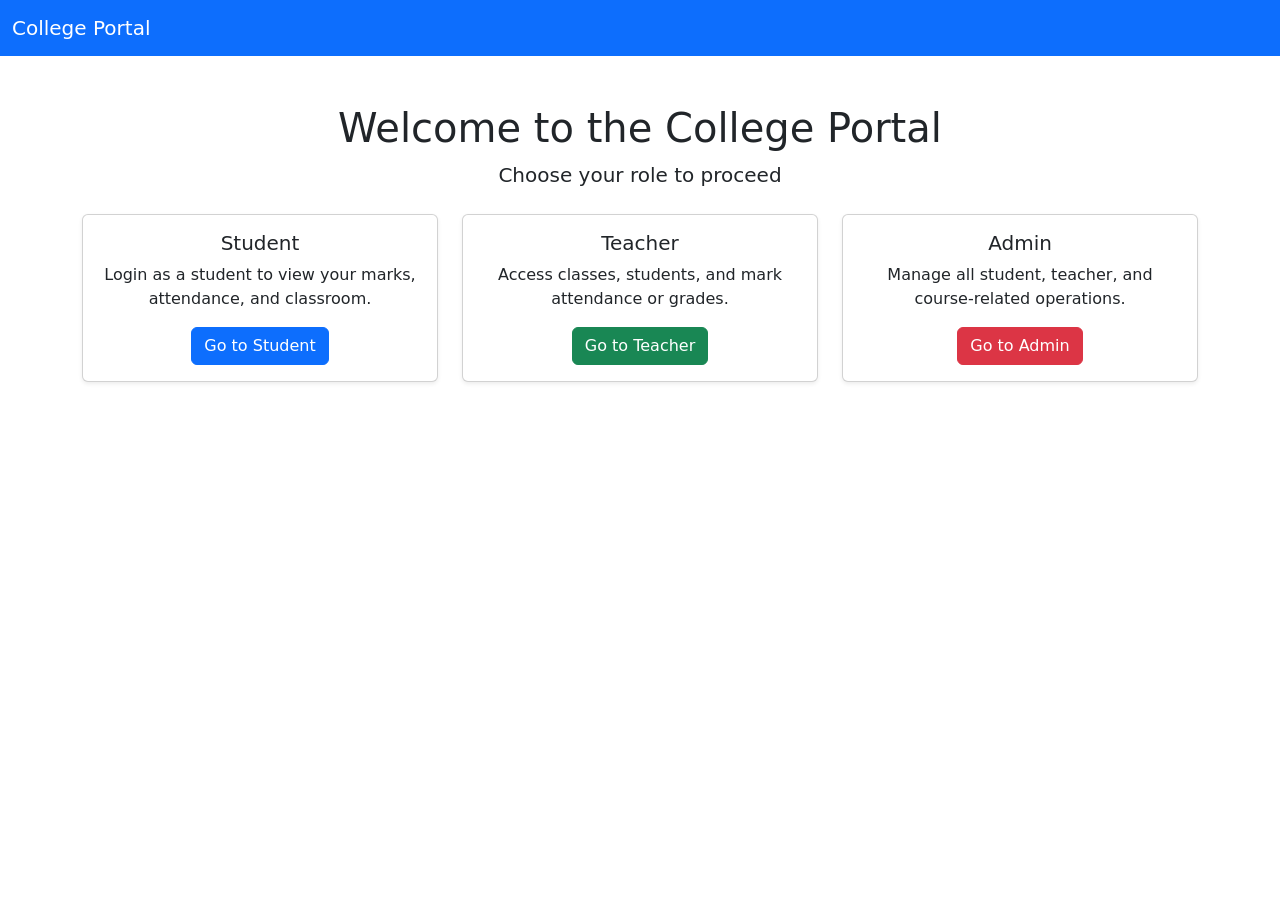
<file: InstituteManagementSystem/target/classes/templates/index.html>
<!DOCTYPE html>
<html xmlns:th="http://www.thymeleaf.org">
<head>
    <meta charset="UTF-8">
    <title>College Home</title>
    
    <!-- Bootstrap CSS CDN -->
    <link href="https://cdn.jsdelivr.net/npm/bootstrap@5.3.0/dist/css/bootstrap.min.css" rel="stylesheet">
    
    <!-- Custom CSS -->
    <link rel="stylesheet" th:href="@{/css/style.css}">
</head>
<body>

<!-- Top Navigation Bar -->
<nav class="navbar navbar-expand-lg navbar-dark bg-primary">
    <div class="container-fluid">
        <a class="navbar-brand" href="#">College Portal</a>
    </div>
</nav>

<!-- Welcome Section -->
<div class="container text-center mt-5">
    <h1>Welcome to the College Portal</h1>
    <p class="lead ">Choose your role to proceed</p>
</div>

<!-- Role Panels -->
<div class="container mt-4">
    <div class="row text-center">

        <!-- Student Panel -->
        <div class="col-md-4">
            <div class="card shadow-sm">
                <div class="card-body">
                    <h5 class="card-title">Student</h5>
                    <p class="card-text">Login as a student to view your marks, attendance, and classroom.</p>
                    <a th:href="@{/student/login}" class="btn btn-primary">Go to Student</a>
                </div>
            </div>
        </div>

        <!-- Teacher Panel -->
        <div class="col-md-4">
            <div class="card shadow-sm">
                <div class="card-body">
                    <h5 class="card-title">Teacher</h5>
                    <p class="card-text">Access classes, students, and mark attendance or grades.</p>
                    <a th:href="@{/teacher/login}" class="btn btn-success">Go to Teacher</a>
                </div>
            </div>
        </div>

        <!-- Admin Panel -->
        <div class="col-md-4">
            <div class="card shadow-sm">
                <div class="card-body">
                    <h5 class="card-title">Admin</h5>
                    <p class="card-text">Manage all student, teacher, and course-related operations.</p>
                    <a th:href="@{/admin/login}" class="btn btn-danger">Go to Admin</a>
                </div>
            </div>
        </div>

    </div>
</div>

<!-- Bootstrap JS Bundle -->
<script src="https://cdn.jsdelivr.net/npm/bootstrap@5.3.0/dist/js/bootstrap.bundle.min.js"></script>

</body>
</html>
</file>
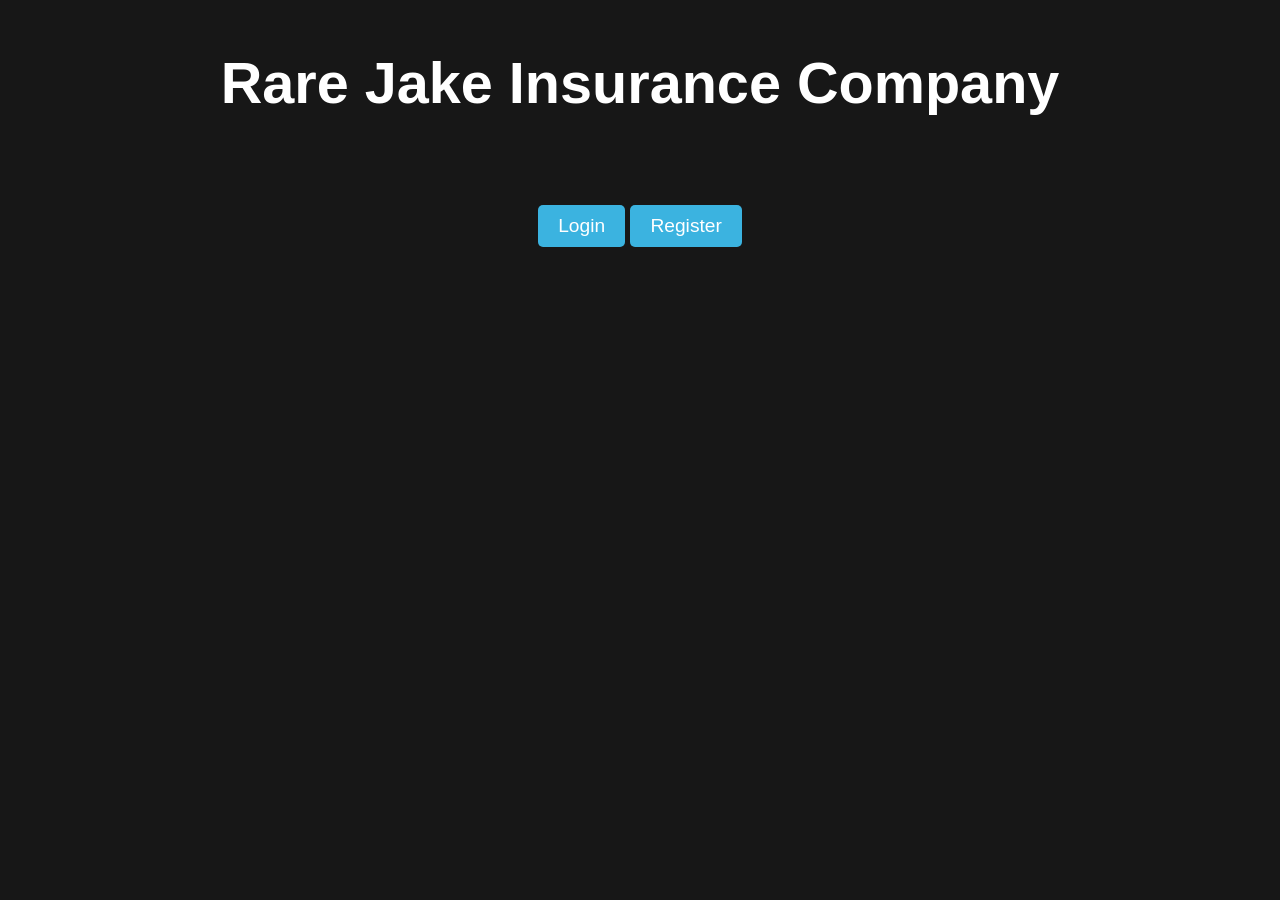
<file: InternshipProject-main/src/main/resources/templates/index.html>
<!DOCTYPE html>
<html>
<head>
    <title>Rare Jake</title>
    <style>
        body {
            background-color: #171717;
            color: #fff;
            font-family: Arial, sans-serif;
            font-size: 1.2em;
        }
        h1 {
            font-size: 3em;
            text-align: center;
            margin-top: 50px;
            animation: fadeInDown 1s ease;
        }
        p {
            text-align: center;
            animation: fadeInUp 1s ease;
        }
        a {
            color: #3bb3e0;
            text-decoration: none;
            transition: all 0.2s ease;
        }
        a:hover {
            color: #fff;
            background-color: #3bb3e0;
            padding: 5px 10px;
            border-radius: 5px;
        }
        .btn {
            display: inline-block;
            background-color: #3bb3e0;
            color: #fff;
            padding: 10px 20px;
            border-radius: 5px;
            text-align: center;
            margin-top: 50px;
            transition: all 0.2s ease;
        }
        .btn:hover {
            background-color: #fff;
            color: #3bb3e0;
            border: 2px solid #3bb3e0;
        }
        @keyframes fadeInDown {
            0% {
                opacity: 0;
                transform: translateY(-50px);
            }
            100% {
                opacity: 1;
                transform: translateY(0);
            }
        }
        @keyframes fadeInUp {
            0% {
                opacity: 0;
                transform: translateY(50px);
            }
            100% {
                opacity: 1;
                transform: translateY(0);
            }
        }
    </style>
</head>
<body>

<h1>Rare Jake Insurance Company</h1>

<div style="text-align:center">
    <a href="/login" class="btn">Login</a>
    <a href="/register" class="btn">Register</a>
</div>
</body>
</html>
</file>
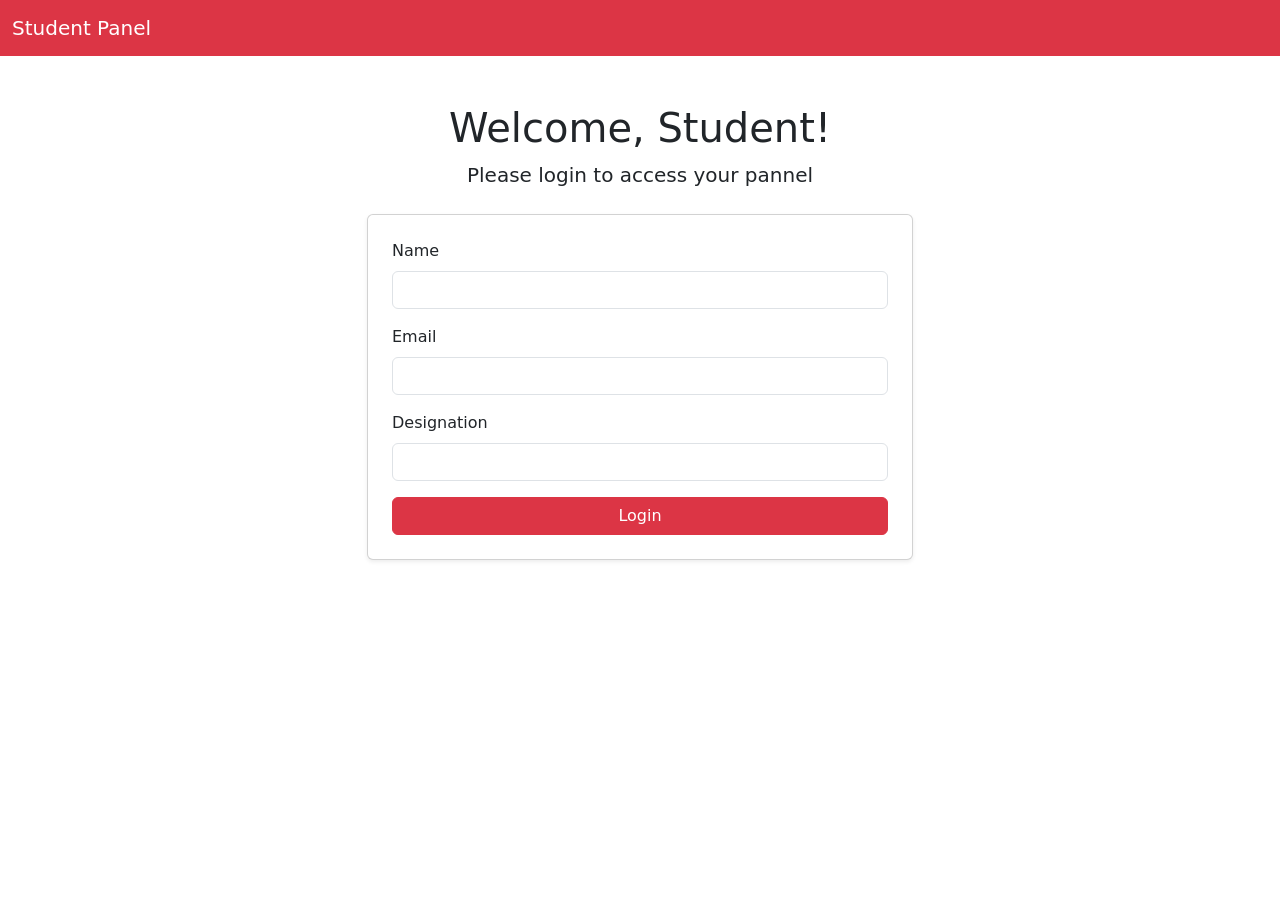
<file: InstituteManagementSystem/target/classes/templates/admin_login.html>
<!DOCTYPE html>
<html xmlns:th="http://www.thymeleaf.org">
<head>
    <meta charset="UTF-8">
    <title>Admin Login</title>
    <link href="https://cdn.jsdelivr.net/npm/bootstrap@5.3.0/dist/css/bootstrap.min.css" rel="stylesheet">
    <link rel="stylesheet" th:href="@{/css/style.css}">
</head>
<body>

	<nav class="navbar navbar-expand-lg navbar-dark bg-danger">
    <div class="container-fluid">
        <a class="navbar-brand" href="#">Student Panel</a>
    </div>
</nav>

<div class="container text-center mt-5">
    <h1>Welcome, Student!</h1>
    <p class="lead">Please login to access your pannel</p>
</div>

<div class="container mt-4">
    <div class="row justify-content-center">
        <div class="col-md-6">
            <form action="/admin/login_admin" method="post" class="card shadow-sm p-4">
                <div class="mb-3">
                    <label for="adminName" class="form-label">Name</label>
                    <input type= "text" class="form-control" id="adminName" name="name" required>
                </div>
                <div class="mb-3">
                    <label for="adminEmail" class="form-label">Email</label>
                    <input type="email" class="form-control" id="adminEmail" name="email" required>
                </div>
				
			
											  <div class="mb-3">
											                     <label for="adminDesignation" class="form-label">Designation</label>
											                     <input type="text" class="form-control" id="adminDesignation" name="designation" required>
											                 </div>
				
				
															 <button type="submit" class="btn btn-danger w-100">Login</button>
            </form>
        </div>
    </div>
</div>

<script src="https://cdn.jsdelivr.net/npm/bootstrap@5.3.0/dist/js/bootstrap.bundle.min.js"></script>
</body>
</html>
</file>
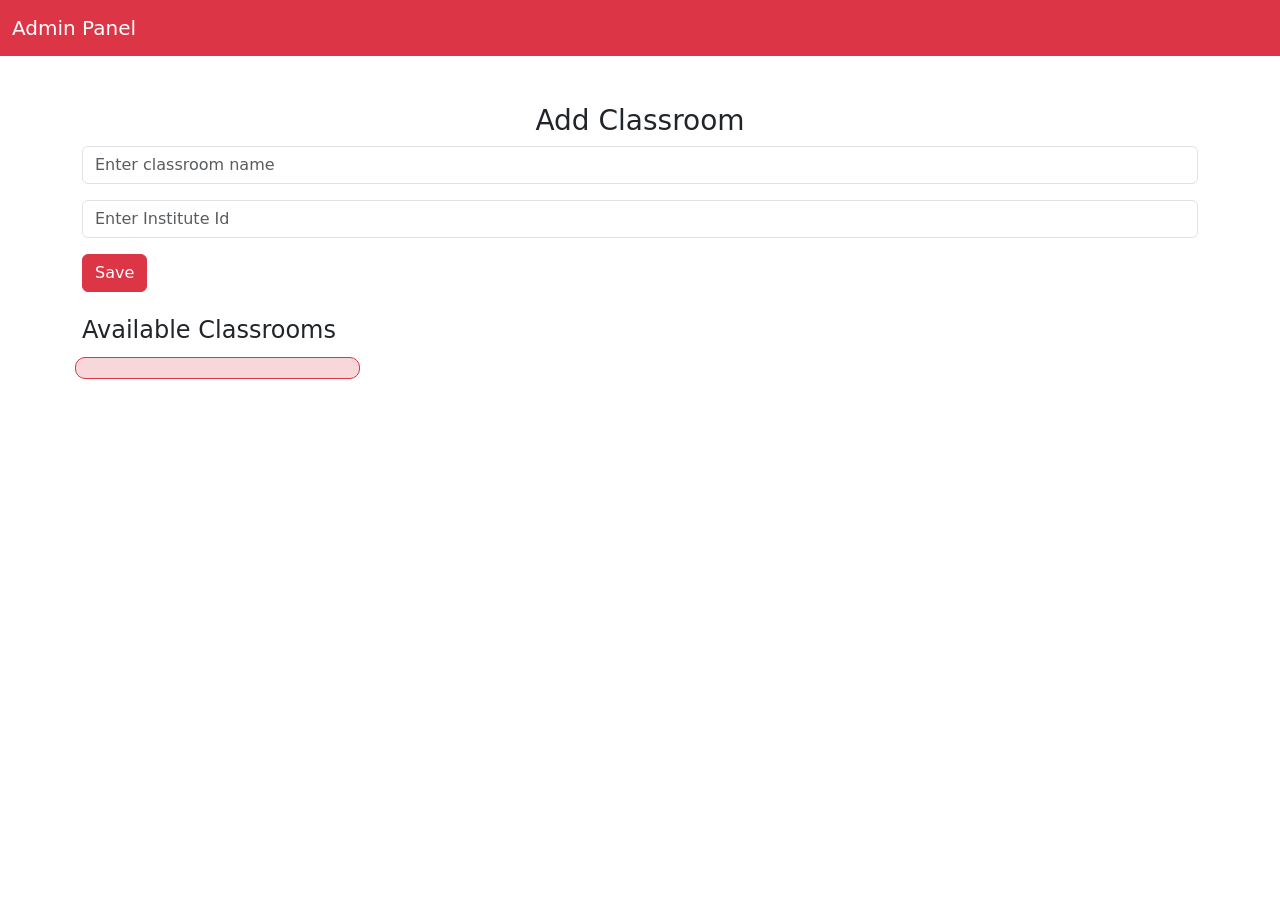
<file: InstituteManagementSystem/target/classes/templates/classroom.html>
<!DOCTYPE html>
<html xmlns:th="http://www.thymeleaf.org">
<head>
    <meta charset="UTF-8">
    <title>Create Classroom</title>
    <link href="https://cdn.jsdelivr.net/npm/bootstrap@5.3.0/dist/css/bootstrap.min.css" rel="stylesheet">
    <link rel="stylesheet" th:href="@{/css/style.css}">
    <style>
        .classroom-box {
            background-color: #f8d7da;
            border: 1px solid #dc3545;
            border-radius: 10px;
            padding: 10px;
            margin: 5px;
            text-align: center;
        }
        .dropdown-toggle::after {
            margin-left: 0.5rem;
        }
    </style>
</head>
<body>

<nav class="navbar navbar-expand-lg navbar-dark bg-danger">
    <div class="container-fluid">
        <a class="navbar-brand" href="/admin">Admin Panel</a>
    </div>
</nav>

<div class="container mt-5">
    <h3 class="text-center">Add Classroom</h3>
	<form action="/admin/classroom" method="post" class="mb-4">
	    <div class="input-group mb-3">
	        <input type="text" class="form-control" placeholder="Enter classroom name" name="classname" required>
	    </div>
	    
	    <div class="input-group mb-3">
	        <input type="text" class="form-control" placeholder="Enter Institute Id" name="instituteId" required>
	    </div>
	    
	    <button class="btn btn-danger" type="submit">Save</button>
	</form>
    <h4>Available Classrooms</h4>
    <div class="row" th:if="${classroom != null}" id="classroomContainer">
        <div class="col-md-3 classroom-box" th:each="c : ${classroom}" th:text="${c.name}"></div>
    </div>
</div>

<script>
    // Optional: Handle showing dropdown or all option via JavaScript if classrooms exceed 10
</script>
<script src="https://cdn.jsdelivr.net/npm/bootstrap@5.3.0/dist/js/bootstrap.bundle.min.js"></script>
</body>
</html>
</file>
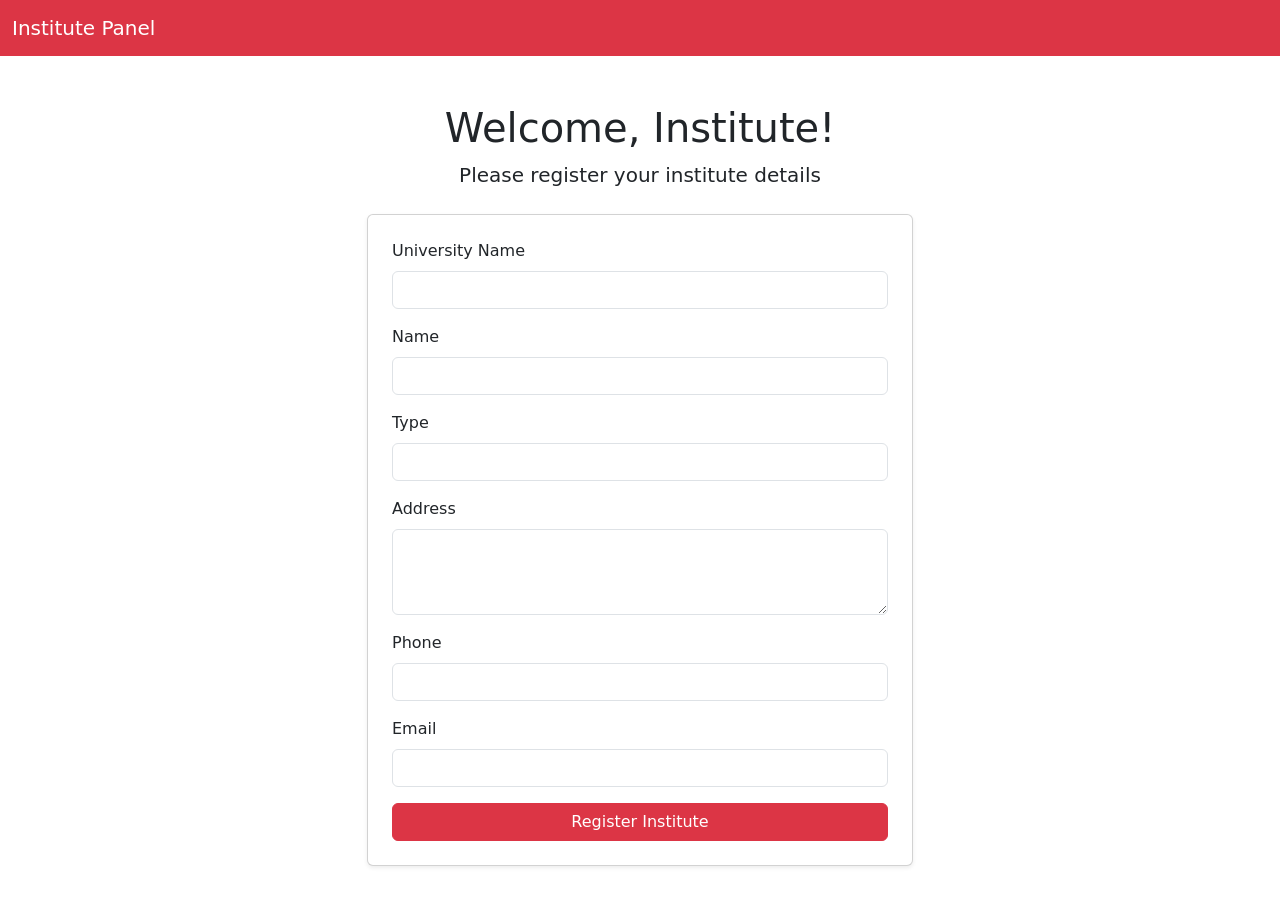
<file: InstituteManagementSystem/target/classes/templates/institute.html>
<!DOCTYPE html>
<html xmlns:th="http://www.thymeleaf.org">
<head>
<meta charset="UTF-8">
<title>Institute Registration</title>
<link href="https://cdn.jsdelivr.net/npm/bootstrap@5.3.0/dist/css/bootstrap.min.css" rel="stylesheet">
<link rel="stylesheet" th:href="@{/css/style.css}">
</head>
<body>

<nav class="navbar navbar-expand-lg navbar-dark bg-danger">
<div class="container-fluid">
<a class="navbar-brand" href="#">Institute Panel</a>
</div>
</nav>

<div class="container text-center mt-5">
<h1>Welcome, Institute!</h1>
<p class="lead">Please register your institute details</p>
</div>

<div class="container mt-4">
<div class="row justify-content-center">
<div class="col-md-6">
<form action="/admin/institute" method="post" class="card shadow-sm p-4">
<div class="mb-3">
<label for="universityName" class="form-label">University Name</label>
<input type="text" class="form-control" id="universityName" name="universityname" required>
</div>
<div class="mb-3">
<label for="Name" class="form-label"> Name</label>
<input type="text" class="form-control" id="Name" name="name" required>
</div>
<div class="mb-3">
<label for="instituteType" class="form-label">Type</label>
<input type="text" class="form-control" id="instituteType" name="type" required>
</div>
<div class="mb-3">
<label for="instituteAddress" class="form-label">Address</label>
<textarea class="form-control" id="instituteAddress" name="adress" rows="3" required></textarea>
</div>
<div class="mb-3">
<label for="institutePhone" class="form-label">Phone</label>
<input type="tel" class="form-control" id="institutePhone" name="phone" required>
</div>
<div class="mb-3">
<label for="instituteEmail" class="form-label">Email</label>
<input type="email" class="form-control" id="instituteEmail" name="email" required>
</div>

<button type="submit" class="btn btn-danger w-100">Register Institute</button>
</form>
</div>
</div>
</div>

<script src="https://cdn.jsdelivr.net/npm/bootstrap@5.3.0/dist/js/bootstrap.bundle.min.js"></script>
</body>
</html>
</file>
